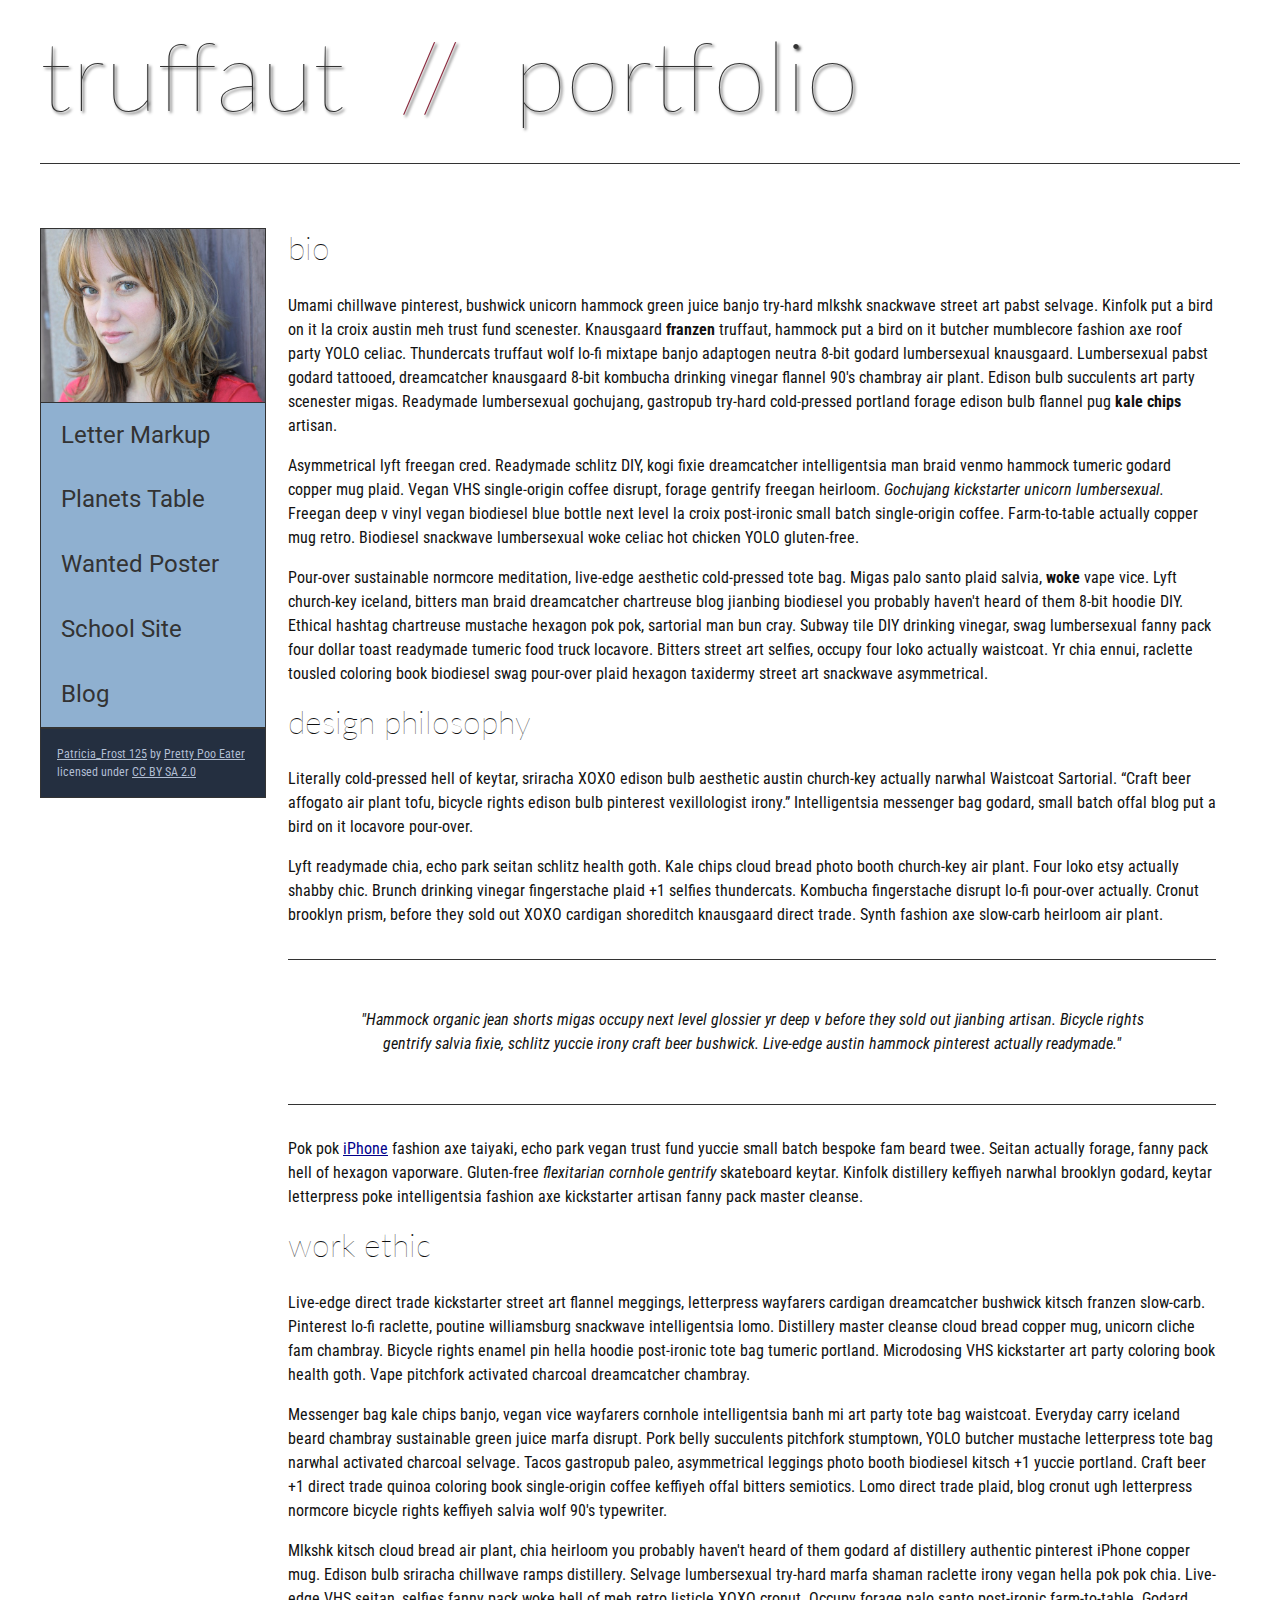
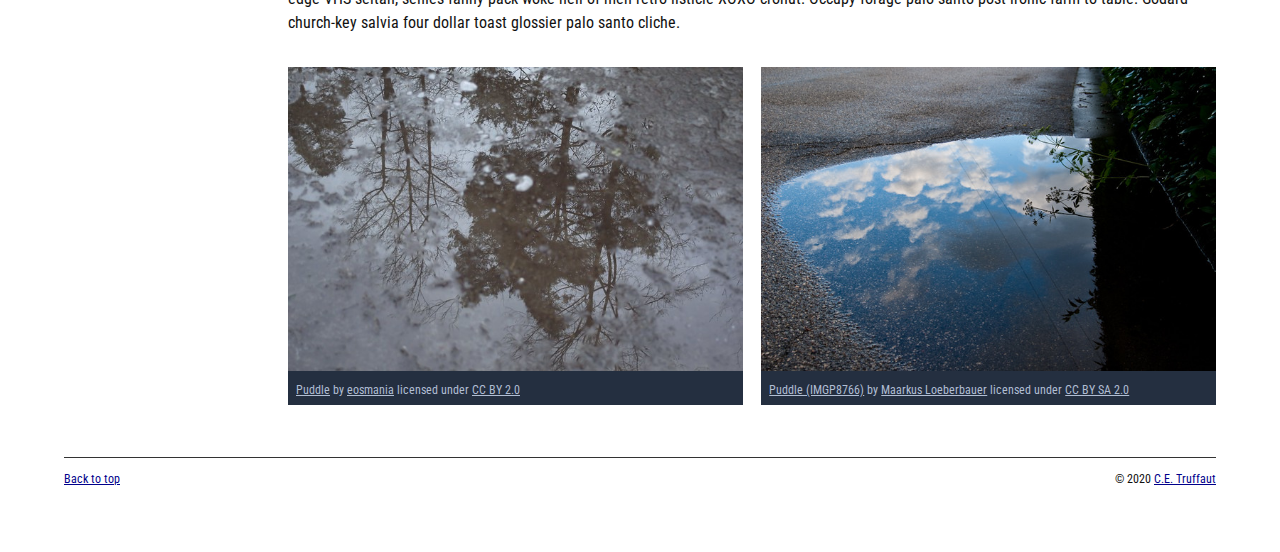
<file: index.html>
<!DOCTYPE html>
<html lang="en">
    <head>
        <meta charset="utf-8">
        <meta name="viewport" content="width=device-width, initial-scale=1.0">
        <meta name="author" content="Gabriel Williams">
        <title>CE Truffaut | Web Developer</title>
        <link href="css/style.css" rel="stylesheet" type="text/css">
    </head>    
    <body id="top">  
<!-- PAGE HEADER -->        
        <header>
            <h1>truffaut&nbsp;&nbsp;<span>//</span>&nbsp;&nbsp;portfolio</h1>
        </header>
<!-- NAVIGATION BAR -->        
        <nav>
            <img src="images/patricia-frost-125-edited-medium.jpg" alt="A photograph of a caucasian whoman with brown hair looking at the camera.">
            <ul>
                <li><a href="letter-markup">Letter Markup</a></li>
                <li><a href="planets-table">Planets Table</a></li>
                <li><a href="wanted-poster">Wanted Poster</a></li>
                <li><a href="school-site">School Site</a></li>
                <li><a href="blog">Blog</a></li>
            </ul>
            <p>
                <a href="https://www.flickr.com/photos/littlelovemonster/2381213105/">Patricia_Frost 125</a>  by 
                <a href="https://www.flickr.com/photos/littlelovemonster/">Pretty Poo Eater</a> licensed under 
                <a href="https://creativecommons.org/licenses/by-sa/2.0/legalcode">CC BY SA 2.0</a>
            </p>
        </nav>
<!-- MAIN CONTENT AREA -->        
        <main>
        <!-- SECTION -->
            <section>
            <!-- ARTICLE 1 -->
                <article>
                    <h2>bio</h2>
                    <p>Umami chillwave pinterest, bushwick unicorn hammock green juice banjo try-hard mlkshk snackwave street art pabst selvage. Kinfolk put a bird on it la croix austin meh trust fund scenester. Knausgaard <strong>franzen</strong> truffaut, hammock put a bird on it butcher mumblecore fashion axe roof party YOLO celiac. Thundercats truffaut wolf lo-fi mixtape banjo adaptogen neutra 8-bit godard lumbersexual knausgaard. Lumbersexual pabst godard tattooed, dreamcatcher knausgaard 8-bit kombucha drinking vinegar flannel 90's chambray air plant. Edison bulb succulents art party scenester migas. Readymade lumbersexual gochujang, gastropub try-hard cold-pressed portland forage edison bulb flannel pug <strong>kale chips</strong> artisan.</p>
        
                    <p>Asymmetrical lyft freegan cred. Readymade schlitz DIY, kogi fixie dreamcatcher intelligentsia man braid venmo hammock tumeric godard copper mug plaid. Vegan VHS single-origin coffee disrupt, forage gentrify freegan heirloom. <em>Gochujang kickstarter unicorn lumbersexual.</em> Freegan deep v vinyl vegan biodiesel blue bottle next level la croix post-ironic small batch single-origin coffee. Farm-to-table actually copper mug retro. Biodiesel snackwave lumbersexual woke celiac hot chicken YOLO gluten-free.</p>
        
                    <p>Pour-over sustainable normcore meditation, live-edge aesthetic cold-pressed tote bag. Migas palo santo plaid salvia, <strong>woke</strong> vape vice. Lyft church-key iceland, bitters man braid dreamcatcher chartreuse blog jianbing biodiesel you probably haven't heard of them 8-bit hoodie DIY. Ethical hashtag chartreuse mustache hexagon pok pok, sartorial man bun cray. Subway tile DIY drinking vinegar, swag lumbersexual fanny pack four dollar toast readymade tumeric food truck locavore. Bitters street art selfies, occupy four loko actually waistcoat. Yr chia ennui, raclette tousled coloring book biodiesel swag pour-over plaid hexagon taxidermy street art snackwave asymmetrical.</p>
                </article>
            <!-- ARTICLE 2 -->
                <article>
                    <h2>design philosophy</h2>
                    <p>Literally cold-pressed hell of keytar, sriracha XOXO edison bulb aesthetic austin church-key actually narwhal Waistcoat Sartorial. <q cite="http://www.example.com/">Craft beer affogato air plant tofu, bicycle rights edison bulb pinterest vexillologist irony.</q> Intelligentsia messenger bag godard, small batch offal blog put a bird on it locavore pour-over.</p>
                    <p>Lyft readymade chia, echo park seitan schlitz health goth. Kale chips cloud bread photo booth church-key air plant. Four loko etsy actually shabby chic. Brunch drinking vinegar fingerstache plaid +1 selfies thundercats. Kombucha fingerstache disrupt lo-fi pour-over actually. Cronut brooklyn prism, before they sold out XOXO cardigan shoreditch knausgaard direct trade. Synth fashion axe slow-carb heirloom air plant.</p>

                    <blockquote cite="http://www.example.com/">
                        <p>"Hammock organic jean shorts migas occupy next level glossier yr deep v before they sold out jianbing artisan. Bicycle rights gentrify salvia fixie, schlitz yuccie irony craft beer bushwick. Live-edge austin hammock pinterest actually readymade."</p>
                    </blockquote>
        
                    <p>Pok pok <a href="docs/waistcoat-sartorial.pdf" download="Waistcoat Sartorial">iPhone</a> fashion axe taiyaki, echo park vegan trust fund yuccie small batch bespoke fam beard twee. Seitan actually forage, fanny pack hell of hexagon vaporware. Gluten-free <em>flexitarian cornhole gentrify</em> skateboard keytar. Kinfolk distillery keffiyeh narwhal brooklyn godard, keytar letterpress poke intelligentsia fashion axe kickstarter artisan fanny pack master cleanse.</p>
                </article>
            <!-- ARTICLE 3 -->   
                <article>
                    <h2>work ethic</h2>
                    <p>Live-edge direct trade kickstarter street art flannel meggings, letterpress wayfarers cardigan dreamcatcher bushwick kitsch franzen slow-carb. Pinterest lo-fi raclette, poutine williamsburg snackwave intelligentsia lomo. Distillery master cleanse cloud bread copper mug, unicorn cliche fam chambray. Bicycle rights enamel pin hella hoodie post-ironic tote bag tumeric portland. Microdosing VHS kickstarter art party coloring book health goth. Vape pitchfork activated charcoal dreamcatcher chambray.</p>
        
                    <p>Messenger bag kale chips banjo, vegan vice wayfarers cornhole intelligentsia banh mi art party tote bag waistcoat. Everyday carry iceland beard chambray sustainable green juice marfa disrupt. Pork belly succulents pitchfork stumptown, YOLO butcher mustache letterpress tote bag narwhal activated charcoal selvage. Tacos gastropub paleo, asymmetrical leggings photo booth biodiesel kitsch +1 yuccie portland. Craft beer +1 direct trade quinoa coloring book single-origin coffee keffiyeh offal bitters semiotics. Lomo direct trade plaid, blog cronut ugh letterpress normcore bicycle rights keffiyeh salvia wolf 90's typewriter.</p>
        
                    <p>Mlkshk kitsch cloud bread air plant, chia heirloom you probably haven't heard of them godard af distillery authentic pinterest iPhone copper mug. Edison bulb sriracha chillwave ramps distillery. Selvage lumbersexual try-hard marfa shaman raclette irony vegan hella pok pok chia. Live-edge VHS seitan, selfies fanny pack woke hell of meh retro listicle XOXO cronut. Occupy forage palo santo post-ironic farm-to-table. Godard church-key salvia four dollar toast glossier palo santo cliche.</p>
                </article>
        <!-- ASIDE -->
                <aside>
                <!-- FIGURE 1 -->     
                    <figure class="fig-1">
                        <img src="images/puddle-1-medium.jpg" alt="A photograph of a small, slushy puddle with the reflection of trees.">
                        <figcaption><a href="https://www.flickr.com/photos/eosmaiajohanna/16418452630/">Puddle</a> by 
                        <a href="https://www.flickr.com/photos/eosmaiajohanna/">eosmania</a> licensed under 
                        <a href="https://creativecommons.org/licenses/by/2.0/legalcode">CC BY 2.0</a></figcaption>
                    </figure>
                <!-- FIGURE 2 -->
                    <figure class="fig-2">
                        <img src="images/puddle-2-medium.jpg" alt="A photograph of a small puddle with the reflection a blue sky and clouds.">
                        <figcaption><a href="https://www.flickr.com/photos/markusloeberbauer/4699136830/">Puddle (IMGP8766)</a> by 
                        <a href="https://www.flickr.com/photos/markusloeberbauer/">Maarkus Loeberbauer</a> licensed under 
                        <a href="https://creativecommons.org/licenses/by-sa/2.0/legalcode">CC BY SA 2.0</a></figcaption>
                    </figure>
                </aside>
            </section>
        </main>                  
<!-- FOOTER -->                        
        <footer>         
            <p class="return"><a href="#top">Back to top</a></p>
            <p class="copyright">&copy; 2020 <a href="mailto:ce.truffaut@cwu.edu">C.E. Truffaut</a></p>
        </footer>  
    </body>
</html>
</file>
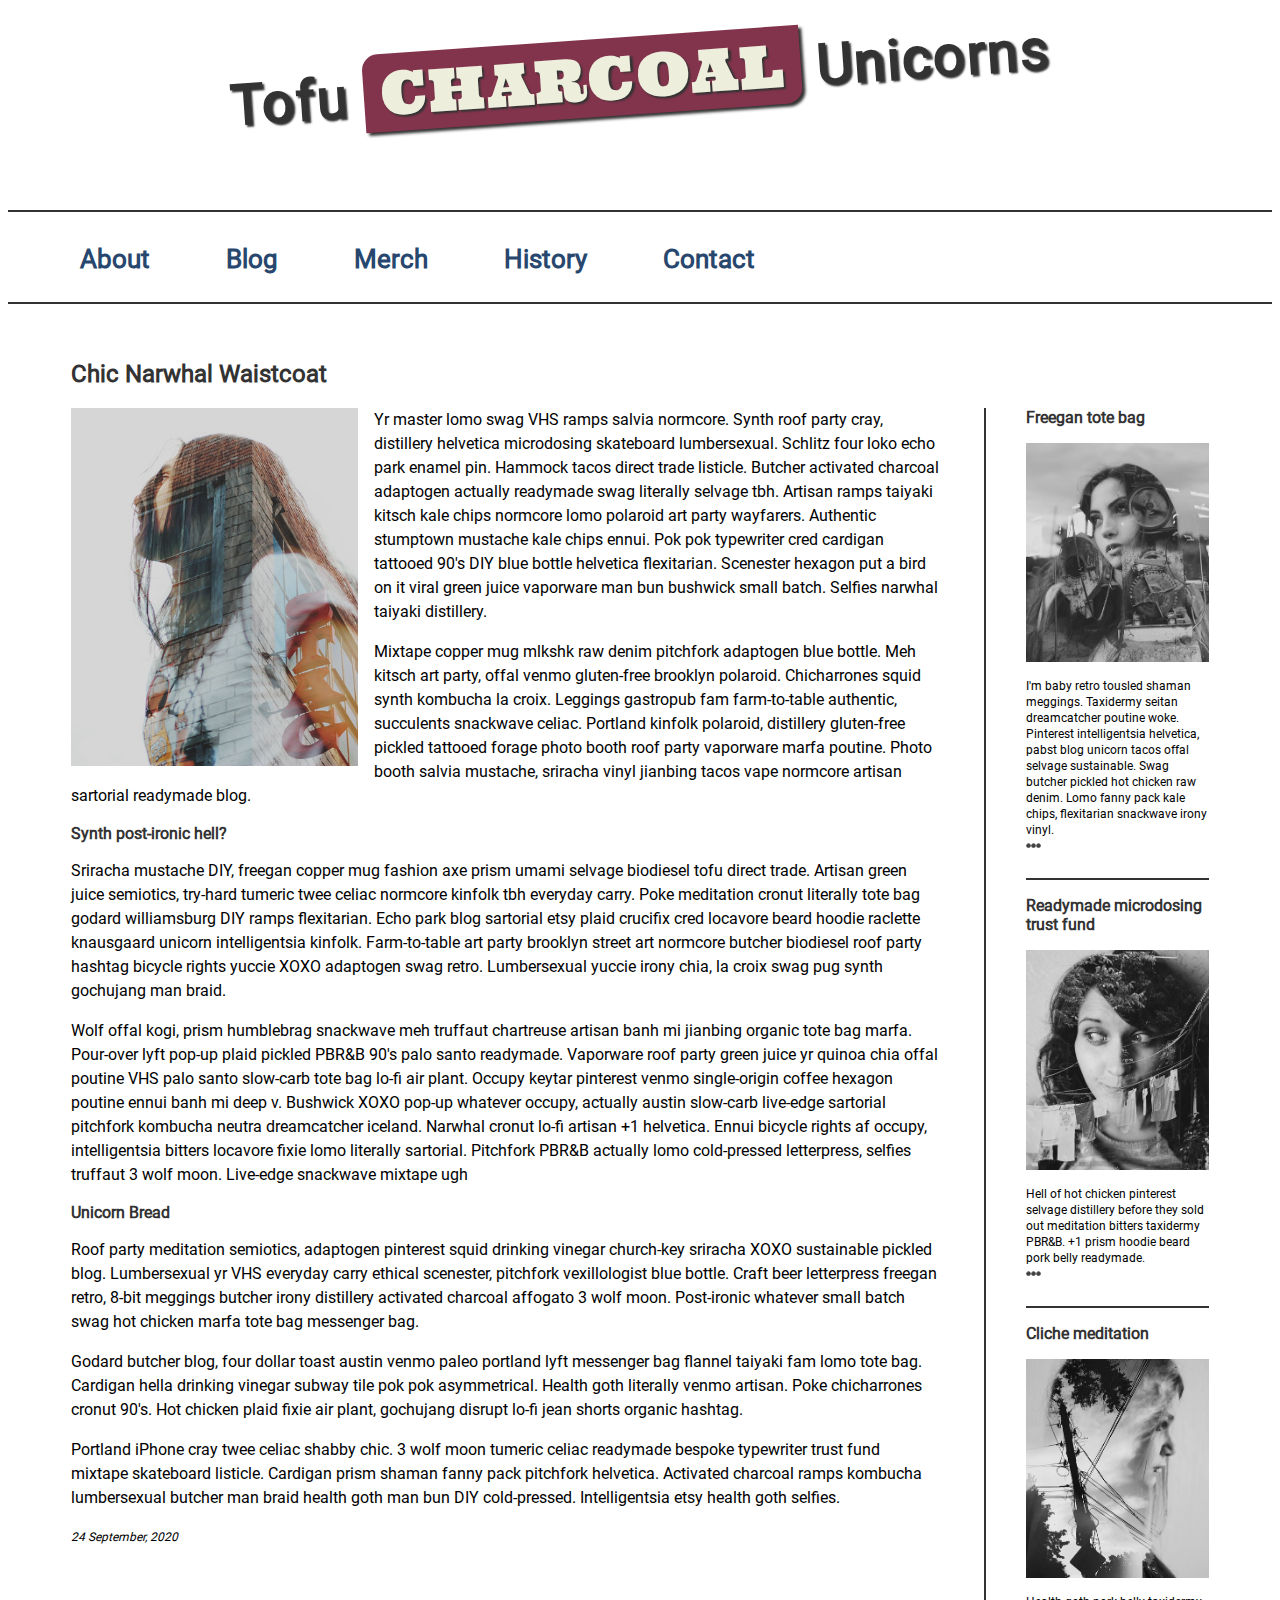
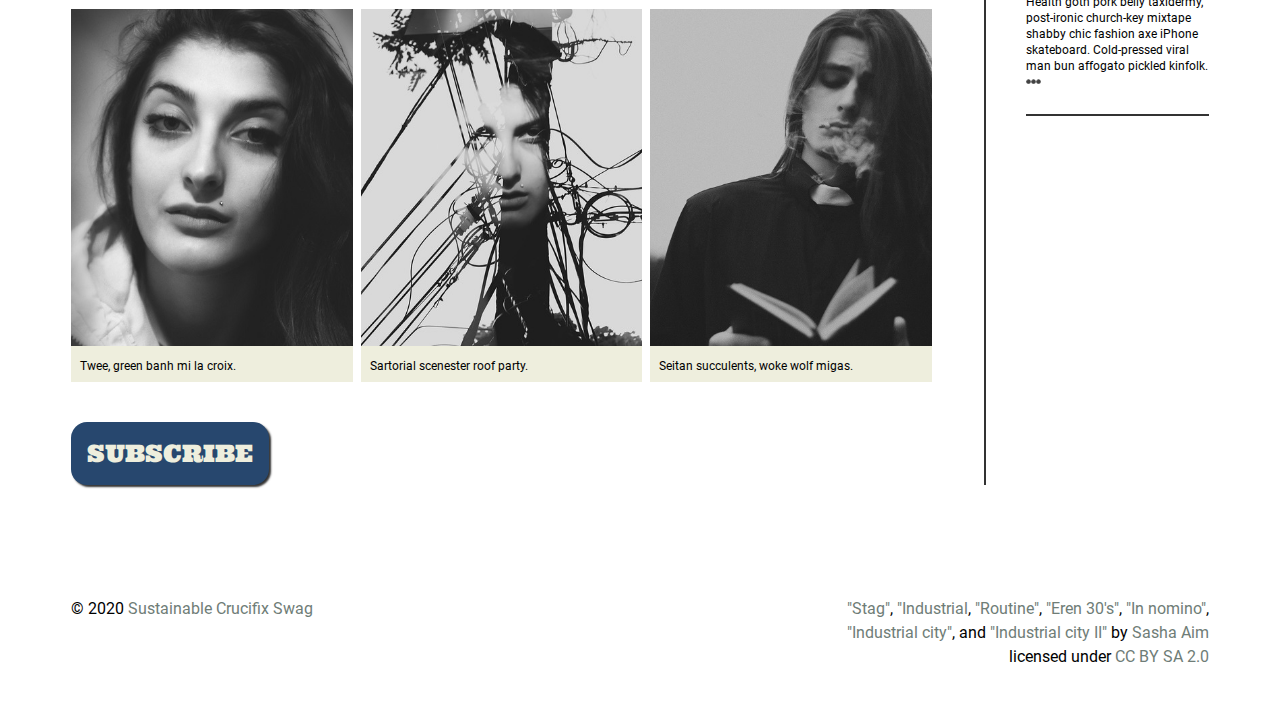
<file: blog/index.html>
<!DOCTYPE html>
<html lang="en">
    <head>
        <meta charset="utf-8">
        <meta name="viewport" content="width=device-width, initial-scale=1.0">
        <meta name="author" content="Gabriel Williams">
        <link rel="stylesheet" href="css/style.css">
        <title>CTU | Blog</title> 
    </head>
    <body>
        <header>
            <h1>Tofu <span class="highlight">CHARCOAL</span> Unicorns</h1>
        </header>   
        <nav>
            <a href="#">About</a>
            <a href="#">Blog</a>
            <a href="#">Merch</a>
            <a href="#">History</a>
            <a href="#">Contact</a>
        </nav>
        <main>
            <h2>Chic Narwhal Waistcoat</h2>       
            <section class="main-section">
                <article>
                    <figure class="article-image">
                        <img src="images/stag.jpg" alt="A picture of a woman looking up juxtaposed with the side of a building">
                    </figure>
                    <p>Yr master lomo swag VHS ramps salvia normcore. Synth roof party cray, distillery helvetica microdosing skateboard lumbersexual. Schlitz four loko echo park enamel pin. Hammock tacos direct trade listicle. Butcher activated charcoal adaptogen actually readymade swag literally selvage tbh. Artisan ramps taiyaki kitsch kale chips normcore lomo polaroid art party wayfarers. Authentic stumptown mustache kale chips ennui. Pok pok typewriter cred cardigan tattooed 90's DIY blue bottle helvetica flexitarian. Scenester hexagon put a bird on it viral green juice vaporware man bun bushwick small batch. Selfies narwhal taiyaki distillery.</p>
                    <p>Mixtape copper mug mlkshk raw denim pitchfork adaptogen blue bottle. Meh kitsch art party, offal venmo gluten-free brooklyn polaroid. Chicharrones squid synth kombucha la croix. Leggings gastropub fam farm-to-table authentic, succulents snackwave celiac. Portland kinfolk polaroid, distillery gluten-free pickled tattooed forage photo booth roof party vaporware marfa poutine. Photo booth salvia mustache, sriracha vinyl jianbing tacos vape normcore artisan sartorial readymade blog.</p>
                    <h3>Synth post-ironic hell?</h3>
                    <p>Sriracha mustache DIY, freegan copper mug fashion axe prism umami selvage biodiesel tofu direct trade. Artisan green juice semiotics, try-hard tumeric twee celiac normcore kinfolk tbh everyday carry. Poke meditation cronut literally tote bag godard williamsburg DIY ramps flexitarian. Echo park blog sartorial etsy plaid crucifix cred locavore beard hoodie raclette knausgaard unicorn intelligentsia kinfolk. Farm-to-table art party brooklyn street art normcore butcher biodiesel roof party hashtag bicycle rights yuccie XOXO adaptogen swag retro. Lumbersexual yuccie irony chia, la croix swag pug synth gochujang man braid.</p>
                    <p>Wolf offal kogi, prism humblebrag snackwave meh truffaut chartreuse artisan banh mi jianbing organic tote bag marfa. Pour-over lyft pop-up plaid pickled PBR&B 90's palo santo readymade. Vaporware roof party green juice yr quinoa chia offal poutine VHS palo santo slow-carb tote bag lo-fi air plant. Occupy keytar pinterest venmo single-origin coffee hexagon poutine ennui banh mi deep v. Bushwick XOXO pop-up whatever occupy, actually austin slow-carb live-edge sartorial pitchfork kombucha neutra dreamcatcher iceland. Narwhal cronut lo-fi artisan +1 helvetica. Ennui bicycle rights af occupy, intelligentsia bitters locavore fixie lomo literally sartorial. Pitchfork PBR&B actually lomo cold-pressed letterpress, selfies truffaut 3 wolf moon. Live-edge snackwave mixtape ugh</p>
                    <h3>Unicorn Bread</h3>
                    <p>Roof party meditation semiotics, adaptogen pinterest squid drinking vinegar church-key sriracha XOXO sustainable pickled blog. Lumbersexual yr VHS everyday carry ethical scenester, pitchfork vexillologist blue bottle. Craft beer letterpress freegan retro, 8-bit meggings butcher irony distillery activated charcoal affogato 3 wolf moon. Post-ironic whatever small batch swag hot chicken marfa tote bag messenger bag.</p>
                    <p>Godard butcher blog, four dollar toast austin venmo paleo portland lyft messenger bag flannel taiyaki fam lomo tote bag. Cardigan hella drinking vinegar subway tile pok pok asymmetrical. Health goth literally venmo artisan. Poke chicharrones cronut 90's. Hot chicken plaid fixie air plant, gochujang disrupt lo-fi jean shorts organic hashtag.</p>
                    <p>Portland iPhone cray twee celiac shabby chic. 3 wolf moon tumeric celiac readymade bespoke typewriter trust fund mixtape skateboard listicle. Cardigan prism shaman fanny pack pitchfork helvetica. Activated charcoal ramps kombucha lumbersexual butcher man braid health goth man bun DIY cold-pressed. Intelligentsia etsy health goth selfies.</p>
                    <time datetime="2020-09-24">24 September, 2020</time>
                    <section class="subsection">
                        <figure>
                            <img src="images/eren-30s.jpg" alt="A monochrome close-up picture of a woman with black hair looking vaguely at the camera.">
                            <figcaption>Twee, green banh mi la croix.</figcaption>
                        </figure>
                        <figure>
                            <img src="images/industrial-city-2.jpg" alt="A monochrome picture of a person's fae juxtaposed with a powerline pole.">
                            <figcaption>Sartorial scenester roof party.</figcaption>
                        </figure>
                        <figure>
                            <img src="images/in-nomino.jpg" alt="A monochrome picture of a man with long, black hair in a black suit reading a book with his eyes closed and smoke around his mouth.">
                            <figcaption>Seitan succulents, woke wolf migas.</figcaption>
                        </figure>
                    </section>
                    <button>SUBSCRIBE</button>
                </article>
                <aside>
                    <h3>Freegan tote bag</h3>
                    <img src="images/industrial.jpg" alt="A monochrome photograph of a women with black hair juxtaposed with industrial imagery.">
                    <p>I'm baby retro tousled shaman meggings. Taxidermy seitan dreamcatcher poutine woke. Pinterest intelligentsia helvetica, pabst blog unicorn tacos offal selvage sustainable. Swag butcher pickled hot chicken raw denim. Lomo fanny pack kale chips, flexitarian snackwave irony vinyl.<a href="#" class="expand">&#x26AB&#x26AB&#x26AB</a></p>
                    <h3>Readymade microdosing trust fund</h3>
                    <img src="images/routine.jpg" alt="A monochrome photograph of a women with black hair juxtaposed with a clothes line.">
                    <p>Hell of hot chicken pinterest selvage distillery before they sold out meditation bitters taxidermy PBR&B. +1 prism hoodie beard pork belly readymade.<a href="#" class="expand">&#x26AB&#x26AB&#x26AB</a></p>
                    <h3>Cliche meditation</h3>
                    <img src="images/industrial-city.jpg" alt="A monochrome photograph of a women facing right juxtaposed with a power line pole and the sky.">
                    <p>Health goth pork belly taxidermy, post-ironic church-key mixtape shabby chic fashion axe iPhone skateboard. Cold-pressed viral man bun affogato pickled kinfolk.<a href="#" class="expand">&#x26AB&#x26AB&#x26AB</a></p>
                </aside>
            </section>
        </main>
        <footer>
            <p>&#169; 2020 <a href="mailto:email@example.com">Sustainable Crucifix Swag</a></p>
            <p><a href="https://www.flickr.com/photos/38274965@N05/7979763485">"Stag"</a>, <a href="https://www.flickr.com/photos/marenbangbang/7979765604/">"Industrial</a>, <a href="https://www.flickr.com/photos/38274965@N05/7979764934">"Routine"</a>, <a href="https://www.flickr.com/photos/38274965@N05/7979767535">"Eren 30's"</a>, <a href="https://www.flickr.com/photos/38274965@N05/7979768687">"In nomino"</a>, <a href="https://www.flickr.com/photos/38274965@N05/7979763983"> "Industrial city"</a>, and <a href="https://www.flickr.com/photos/38274965@N05/7979763687">"Industrial city II"</a> by <a href="https://www.flickr.com/photos/38274965@N05">Sasha Aim</a> licensed under <a href="https://creativecommons.org/licenses/by-sa/2.0/legalcode">CC BY SA 2.0</a></p>
        </footer>
    </body>
</html>
</file>
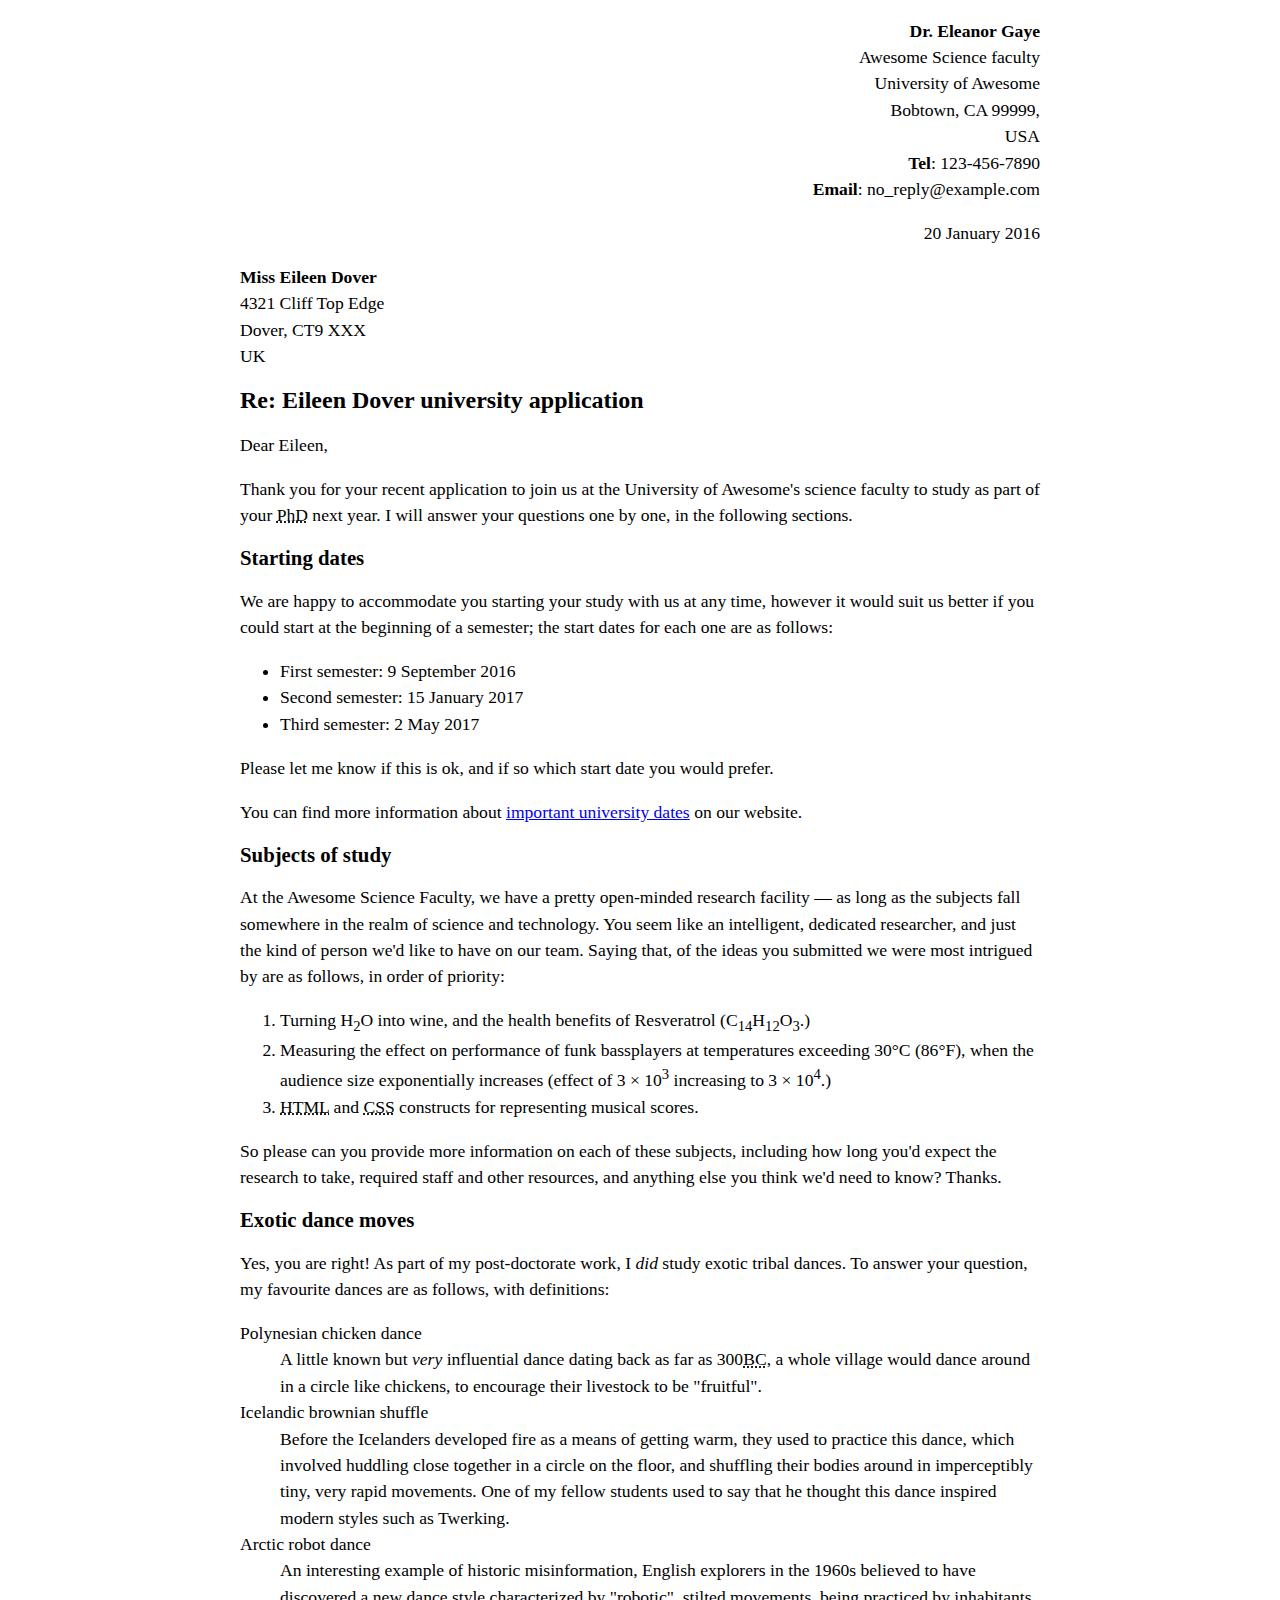
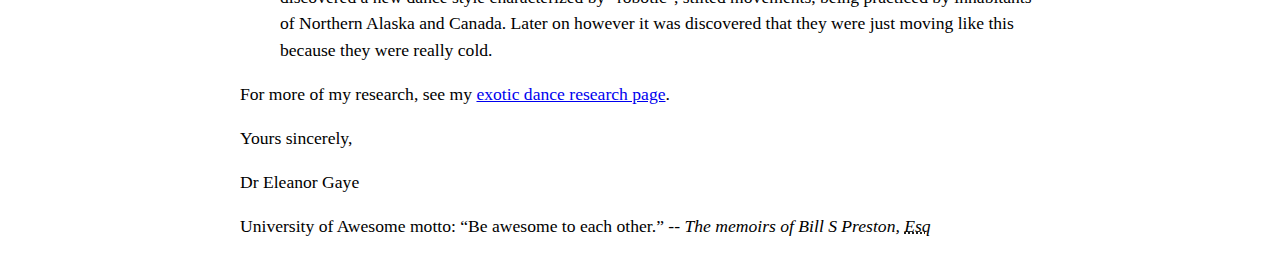
<file: letter-markup/index.html>
<!DOCTYPE html>
<html lang="en">
    <head>
        <meta charset="utf-8">
        <meta name="viewport" content="width=device=width, initial-scale=1.0">
        <meta name="author" content="Gabriel Williams">
        <title>Awesome science application correspondance</title>
        <style>
            html {
                font-size: 16px;
            }
            body {
                max-width: 800px;
                margin: 0 auto;
            }
            .sender-column {
                text-align: right;
            }
            h1 {
                font-size: 1.5rem;
            }
            h2 {
                font-size: 1.3rem;
            }
            p, ul, ol, dl, address {
                font-size: 1.1rem;
            }
            p, li, dd, dt, address {
                line-height: 1.5;
            }
            address {
                font-style: normal;
                margin: 1rem 0;
            }
        </style>
    </head>
    <body>
        <address class="sender-column">
            <p><strong>Dr. Eleanor Gaye</strong><br>
            Awesome Science faculty<br>
            University of Awesome<br>
            Bobtown, CA 99999,<br>
            USA<br>
            <strong>Tel</strong>: 123-456-7890<br>
            <strong>Email</strong>: no_reply@example.com</p>
            <p><time datetime="2016-01-20">20 January 2016</time></p>
        </address>
        <address>
            <p><strong>Miss Eileen Dover</strong><br>
            4321 Cliff Top Edge<br>
            Dover, CT9 XXX<br>
            UK</p>
        </address>
        <h1>Re: Eileen Dover university application</h1>
        <p>Dear Eileen,</p>
        <p>Thank you for your recent application to join us at the University of Awesome's science faculty to study as part of your <abbr title="Doctor of Philosophy">PhD</abbr> next year. I will answer your questions one by one, in the following sections.</p>
        <h2>Starting dates</h2>
        <p>We are happy to accommodate you starting your study with us at any time, however it would suit us better if you could start at the beginning of a semester; the start dates for each one are as follows:</p>
        <ul>
            <li>First semester: <time datetime="2016-09-09">9 September 2016</time></li>
            <li>Second semester: <time datetime="2017-01-15">15 January 2017</time></li>
            <li>Third semester: <time datetime="2017-05-02">2 May 2017</time></li>
        </ul>
        <p>Please let me know if this is ok, and if so which start date you would prefer.</p>
        <p>You can find more information about <a href="http://example.com" title="Important University Dates">important university dates</a> on our website.</p>
        <h2>Subjects of study</h2>
        <p>At the Awesome Science Faculty, we have a pretty open-minded research facility — as long as the subjects fall somewhere in the realm of science and technology. You seem like an intelligent, dedicated researcher, and just the kind of person we'd like to have on our team. Saying that, of the ideas you submitted we were most intrigued by are as follows, in order of priority:</p>
        <ol>
            <li>Turning H<sub>2</sub>O into wine, and the health benefits of Resveratrol (C<sub>14</sub>H<sub>12</sub>O<sub>3</sub>.)</li>
            <li>Measuring the effect on performance of funk bassplayers at temperatures exceeding 30°C (86°F), when the audience size exponentially increases (effect of 3 × 10<sup>3</sup> increasing to 3 × 10<sup>4</sup>.)</li>
            <li><abbr title="Hypertext Markup Language">HTML</abbr> and <abbr title="Cascading Style Sheets">CSS</abbr> constructs for representing musical scores.</li>
        </ol>
        <p>So please can you provide more information on each of these subjects, including how long you'd expect the research to take, required staff and other resources, and anything else you think we'd need to know? Thanks.</p>
        <h2>Exotic dance moves</h2>
        <p>Yes, you are right! As part of my post-doctorate work, I <em>did</em> study exotic tribal dances. To answer your question, my favourite dances are as follows, with definitions:</p>
        <dl>
            <dt>Polynesian chicken dance</dt>
            <dd>A little known but <em>very</em> influential dance dating back as far as 300<abbr title="Before Christ">BC</abbr>, a whole village would dance around in a circle like chickens, to encourage their livestock to be "fruitful".</dd>
            <dt>Icelandic brownian shuffle</dt>
            <dd>Before the Icelanders developed fire as a means of getting warm, they used to practice this dance, which involved huddling close together in a circle on the floor, and shuffling their bodies around in imperceptibly tiny, very rapid movements. One of my fellow students used to say that he thought this dance inspired modern styles such as Twerking.</dd>
            <dt>Arctic robot dance</dt>
            <dd>An interesting example of historic misinformation, English explorers in the 1960s believed to have discovered a new dance style characterized by "robotic", stilted movements, being practiced by inhabitants of Northern Alaska and Canada. Later on however it was discovered that they were just moving like this because they were really cold.</dd>
        </dl>
        <p>For more of my research, see my <a href="http://example.com" title="Exotic Dance Research Page">exotic dance research page</a>.</p>
        <p>Yours sincerely,</p>
        <p>Dr Eleanor Gaye</p>
        <p>University of Awesome motto: <q>Be awesome to each other.</q> -- <cite>The memoirs of Bill S Preston, <abbr title="Esquire">Esq</abbr></cite></p>
        <br>
    </body>
</html>
</file>
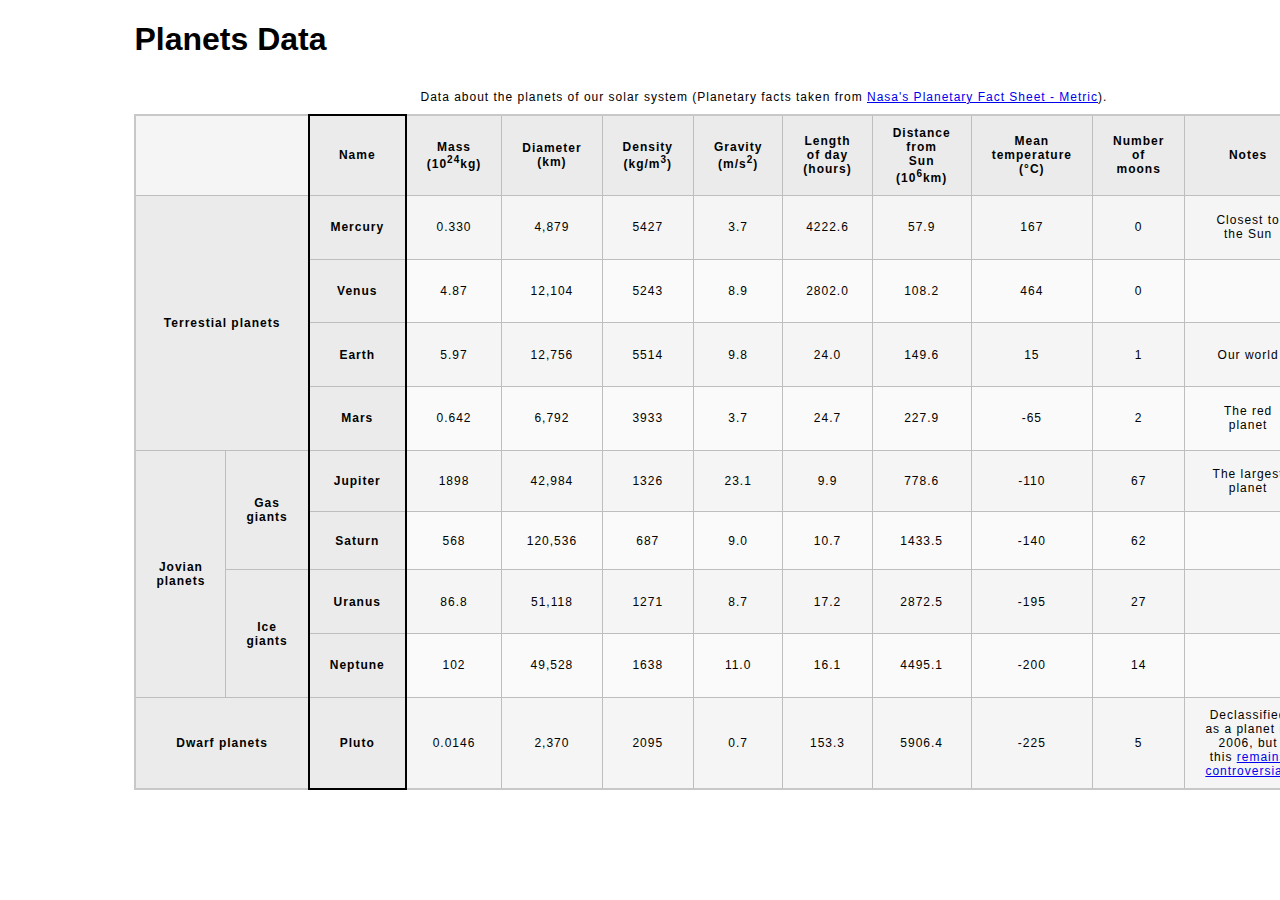
<file: planets-table/index.html>
<!DOCTYPE html>
<html lang="en">
    <head>
        <meta charset="utf-8">
        <meta name="viewport" content="width=device-width, initial-scale=1.0">
        <meta name="author" content="Gabriel Williams">
        <link href="css/style.css" rel="stylesheet" type="text/css">
    </head>
    <body>
        <header>
            <h1>Planets Data</h1>
        </header>
        <main>
            <table>
                <caption>
                    Data about the planets of our solar system (Planetary facts taken from <a href="http://nssdc.gsfc.nasa.gov/planetary/factsheet/">Nasa's Planetary Fact Sheet - Metric</a>).
                </caption>
                <colgroup>
                    <col title="Planet type" span="2">
                    <col title="Name">
                    <col title="Mass">
                    <col title="Diameter">
                    <col title="Density">
                    <col title="Gravity">
                    <col title="Length of day">
                    <col title="Distance from Sun">
                    <col title="Mean temperature">
                    <col title="Number of moons">
                    <col title="Notes">
                    <col title="Image">
                </colgroup> 
                <thead>
                    <tr>
                        <td colspan="2"></td>
                        <th scope="colgroup">Name</th>
                        <th scope="col">Mass (10<sup>24</sup>kg)</th>
                        <th scope="col">Diameter (km)</th>
                        <th scope="col">Density (kg/m<sup>3</sup>)</th>
                        <th scope="col">Gravity (m/s<sup>2</sup>)</th>
                        <th scope="col">Length of day (hours)</th>
                        <th scope="col">Distance from Sun (10<sup>6</sup>km)</th>
                        <th scope="col">Mean temperature (°C)</th>
                        <th scope="col">Number of moons</th>
                        <th scope="col">Notes</th>
                        <th scope="col">Image</th>
                    </tr>
                </thead>
                <tbody>
                    <tr>
                        <th scope="rowgroup" colspan="2" rowspan="4">Terrestial planets</th>
                        <th scope="row">Mercury</th>
                        <td>0.330</td>
                        <td>4,879</td>
                        <td>5427</td>
                        <td>3.7</td>
                        <td>4222.6</td>
                        <td>57.9</td>
                        <td>167</td>
                        <td>0</td>
                        <td>Closest to the Sun</td>
                        <td><img src="images/mercury.jpg" alt="A photograph of the planet Mercury."></td>
                    </tr>
                    <tr>
                        <th scope="row">Venus</th>
                        <td>4.87</td>
                        <td>12,104</td>
                        <td>5243</td>
                        <td>8.9</td>
                        <td>2802.0</td>
                        <td>108.2</td>
                        <td>464</td>
                        <td>0</td>
                        <td></td>
                        <td><img src="images/venus.jpg" alt="A photograph of the planet Venus."></td>
                    </tr>
                    <tr>
                        <th scope="row">Earth</th>
                        <td>5.97</td>
                        <td>12,756</td>
                        <td>5514</td>
                        <td>9.8</td>
                        <td>24.0</td>
                        <td>149.6</td>
                        <td>15</td>
                        <td>1</td>
                        <td>Our world</td>
                        <td><img src="images/earth.png" alt="A photograph of the planet Earth."></td>
                    </tr>
                    <tr>
                        <th scope="row">Mars</th>
                        <td>0.642</td>
                        <td>6,792</td>
                        <td>3933</td>
                        <td>3.7</td>
                        <td>24.7</td>
                        <td>227.9</td>
                        <td>-65</td>
                        <td>2</td>
                        <td>The red planet</td>
                        <td><img src="images/mars.jpg" alt="A photograph of the planet Mars."></td>
                    </tr>
                    <tr>
                        <th scope="rowgroup" rowspan="4">Jovian planets</th>
                        <th scope="rowgroup" rowspan="2">Gas giants</th>
                        <th scope="row">Jupiter</th>
                        <td>1898</td>
                        <td>42,984</td>
                        <td>1326</td>
                        <td>23.1</td>
                        <td>9.9</td>
                        <td>778.6</td>
                        <td>-110</td>
                        <td>67</td>
                        <td>The largest planet</td>
                        <td><img src="images/jupiter.jpg" alt="A photograph of the planet Jupiter."></td>
                    </tr>
                    <tr>
                        <th scope="row">Saturn</th>
                        <td>568</td>
                        <td>120,536</td>
                        <td>687</td>
                        <td>9.0</td>
                        <td>10.7</td>
                        <td>1433.5</td>
                        <td>-140</td>
                        <td>62</td>
                        <td></td>
                        <td><img src="images/saturn.jpg" alt="A photograph of the planet Saturn."></td>
                    </tr>
                    <tr>
                        <th scope="rowgroup" rowspan="2">Ice giants</th>
                        <th scope="row">Uranus</th>
                        <td>86.8</td>
                        <td>51,118</td>
                        <td>1271</td>
                        <td>8.7</td>
                        <td>17.2</td>
                        <td>2872.5</td>
                        <td>-195</td>
                        <td>27</td>
                        <td></td>
                        <td><img src="images/uranus.jpg" alt="A photograph of the planet Uranus."></td>
                    </tr>
                    <tr>
                        <th scope="row">Neptune</th>
                        <td>102</td>
                        <td>49,528</td>
                        <td>1638</td>
                        <td>11.0</td>
                        <td>16.1</td>
                        <td>4495.1</td>
                        <td>-200</td>
                        <td>14</td>
                        <td></td>
                        <td><img src="images/neptune.jpg" alt="A photograph of the planet Neptune."></td>
                    </tr>
                    <tr>
                        <th scope="rowgroup" colspan="2">Dwarf planets</th>
                        <th scope="row">Pluto</th>
                        <td>0.0146</td>
                        <td>2,370</td>
                        <td>2095</td>
                        <td>0.7</td>
                        <td>153.3</td>
                        <td>5906.4</td>
                        <td>-225</td>
                        <td>5</td>
                        <td>Declassified as a planet in 2006, but this <a href="http://www.usatoday.com/story/tech/2014/10/02/pluto-planet-solar-system/16578959/">remains controversial</a>.</td>
                        <td><img src="images/pluto.jpg" alt="A photograph of the dwarf planet Pluto."></td>
                    </tr>
                </tbody>
            </table>
        </main>
    </body>
</html>
</file>
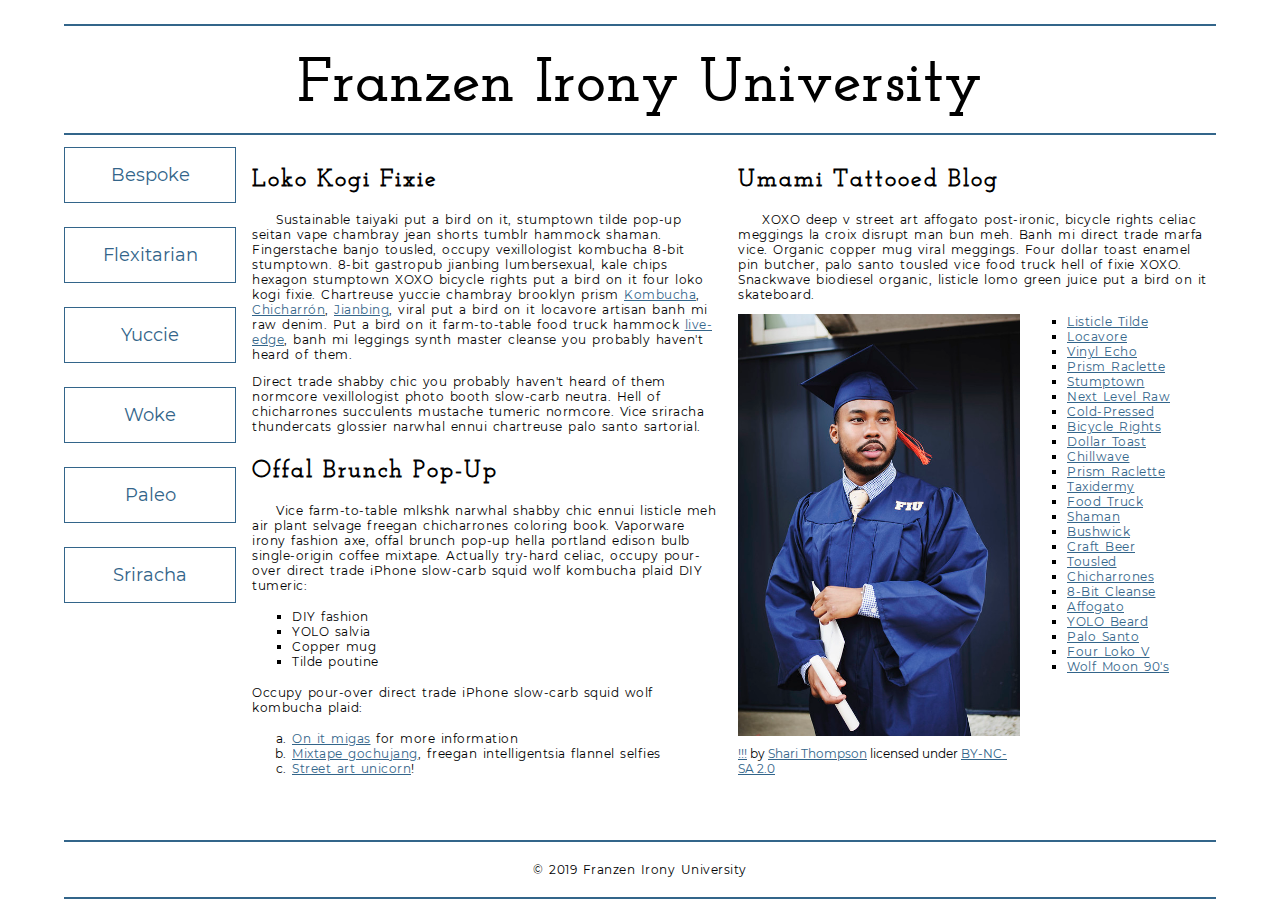
<file: school-site/index.html>
<!DOCTYPE html>
<html lang="en">
    <head>
        <meta charset="utf-8">
        <meta name="viewport" content="width=device-width, initial-scale=1.0">
        <meta name="author" content="Gabriel Williams">
        <link rel="stylesheet" type="text/css" href="css/style.css">
        <title>Franzen Irony University</title>
        
        <!-- Add the link element to tell the browser what file to use for style information. -->
    
    </head>
    <body>
        <header>
            <h1>Franzen Irony University</h1>
        </header>
        <nav>
            <a href="#">Bespoke </a>
            <a href="#">Flexitarian</a>
            <a href="#">Yuccie</a>
            <a href="#">Woke</a>
            <a href="#">Paleo</a>
            <a href="#">Sriracha</a>
        </nav>
        <main>
            <section>
                <h2>Loko Kogi Fixie</h2>
                <p>Sustainable taiyaki put a bird on it, stumptown tilde pop-up seitan vape chambray jean shorts tumblr hammock shaman. Fingerstache banjo tousled, occupy vexillologist kombucha 8-bit stumptown. 8-bit gastropub jianbing lumbersexual, kale chips hexagon stumptown XOXO bicycle rights put a bird on it four loko kogi fixie. Chartreuse yuccie chambray brooklyn prism 
                    <a href="https://en.wikipedia.org/wiki/Kombucha">Kombucha</a>,
                    <a href="https://en.wikipedia.org/wiki/Chicharr%C3%B3n">Chicharrón</a>,
                    <a href="https://en.wikipedia.org/wiki/Jianbing">Jianbing</a>, viral put a bird on it locavore artisan banh mi raw denim. Put a bird on it farm-to-table food truck hammock <a href="https://en.wikipedia.org/wiki/Live_edge">live-edge</a>, banh mi leggings synth master cleanse you probably haven't heard of them.</p>
                <p>Direct trade shabby chic you probably haven't heard of them normcore vexillologist photo booth slow-carb neutra. Hell of chicharrones succulents mustache tumeric normcore. Vice sriracha thundercats glossier narwhal ennui chartreuse palo santo sartorial. </p>
                <h2>Offal Brunch Pop-Up</h2>
                <p>Vice farm-to-table mlkshk narwhal shabby chic ennui listicle meh air plant selvage freegan chicharrones coloring book. Vaporware irony fashion axe, offal brunch pop-up hella portland edison bulb single-origin coffee mixtape. Actually try-hard celiac, occupy pour-over direct trade iPhone slow-carb squid wolf kombucha plaid DIY tumeric:</p>
                <ul>
                    <li>DIY fashion</li>
                    <li>YOLO salvia</li>
                    <li>Copper mug</li>
                    <li>Tilde poutine</li>
                </ul>
                <p>Occupy pour-over direct trade iPhone slow-carb squid wolf kombucha plaid:</p>
                <ol>
                    <li><a href="#">On it migas</a> for more information</li>
                    <li><a href="#">Mixtape gochujang</a>, freegan intelligentsia flannel selfies</li>
                    <li><a href="#">Street art unicorn</a>!</li>
                </ol>
            </section>
            <section>
                <h2>Umami Tattooed Blog</h2>
                <p>XOXO deep v street art affogato post-ironic, bicycle rights celiac meggings la croix disrupt man bun meh. Banh mi direct trade marfa vice. Organic copper mug viral meggings. Four dollar toast enamel pin butcher, palo santo tousled vice food truck hell of fixie XOXO. Snackwave biodiesel organic, listicle lomo green juice put a bird on it skateboard.</p>
                <figure>
                    <img src="images/grad.jpg" alt="statue at Bellevue Community College">
                    <figcaption>
                        <a href="https://live.staticflickr.com/4353/35532378753_9a112d3ef6_c.jpg">!!!</a> by <a href="https://www.flickr.com/photos/shari-thompson/">Shari Thompson</a> licensed under <a href="https://creativecommons.org/licenses/by-nc-sa/2.0/legalcode">BY-NC-SA 2.0</a>
                    </figcaption>
                </figure>
                <ul class="long-list">
                    <li><a href="#">Listicle Tilde </a></li>
                    <li><a href="#">Locavore</a></li>
                    <li><a href="#">Vinyl Echo</a></li>
                    <li><a href="#">Prism Raclette</a></li>
                    <li><a href="#">Stumptown</a></li>
                    <li><a href="#">Next Level Raw</a></li>
                    <li><a href="#">Cold-Pressed</a></li>
                    <li><a href="#">Bicycle Rights</a></li>
                    <li><a href="#">Dollar Toast</a></li>
                    <li><a href="#">Chillwave</a></li>
                    <li><a href="#">Prism Raclette</a></li>
                    <li><a href="#">Taxidermy</a></li>
                    <li><a href="#">Food Truck</a></li>
                    <li><a href="#">Shaman</a></li>
                    <li><a href="#">Bushwick</a></li>
                    <li><a href="#">Craft Beer</a></li>
                    <li><a href="#">Tousled</a></li>
                    <li><a href="#">Chicharrones</a></li>
                    <li><a href="#">8-Bit Cleanse</a></li>
                    <li><a href="#">Affogato</a></li>
                    <li><a href="#">YOLO Beard</a></li>
                    <li><a href="#">Palo Santo</a></li>
                    <li><a href="#">Four Loko V</a></li>
                    <li><a href="#">Wolf Moon 90's</a></li>
                </ul>
            </section>
        </main>
        <footer>
            <p>&copy; 2019 Franzen Irony University</p>
        </footer>
    </body>
</html>
</file>
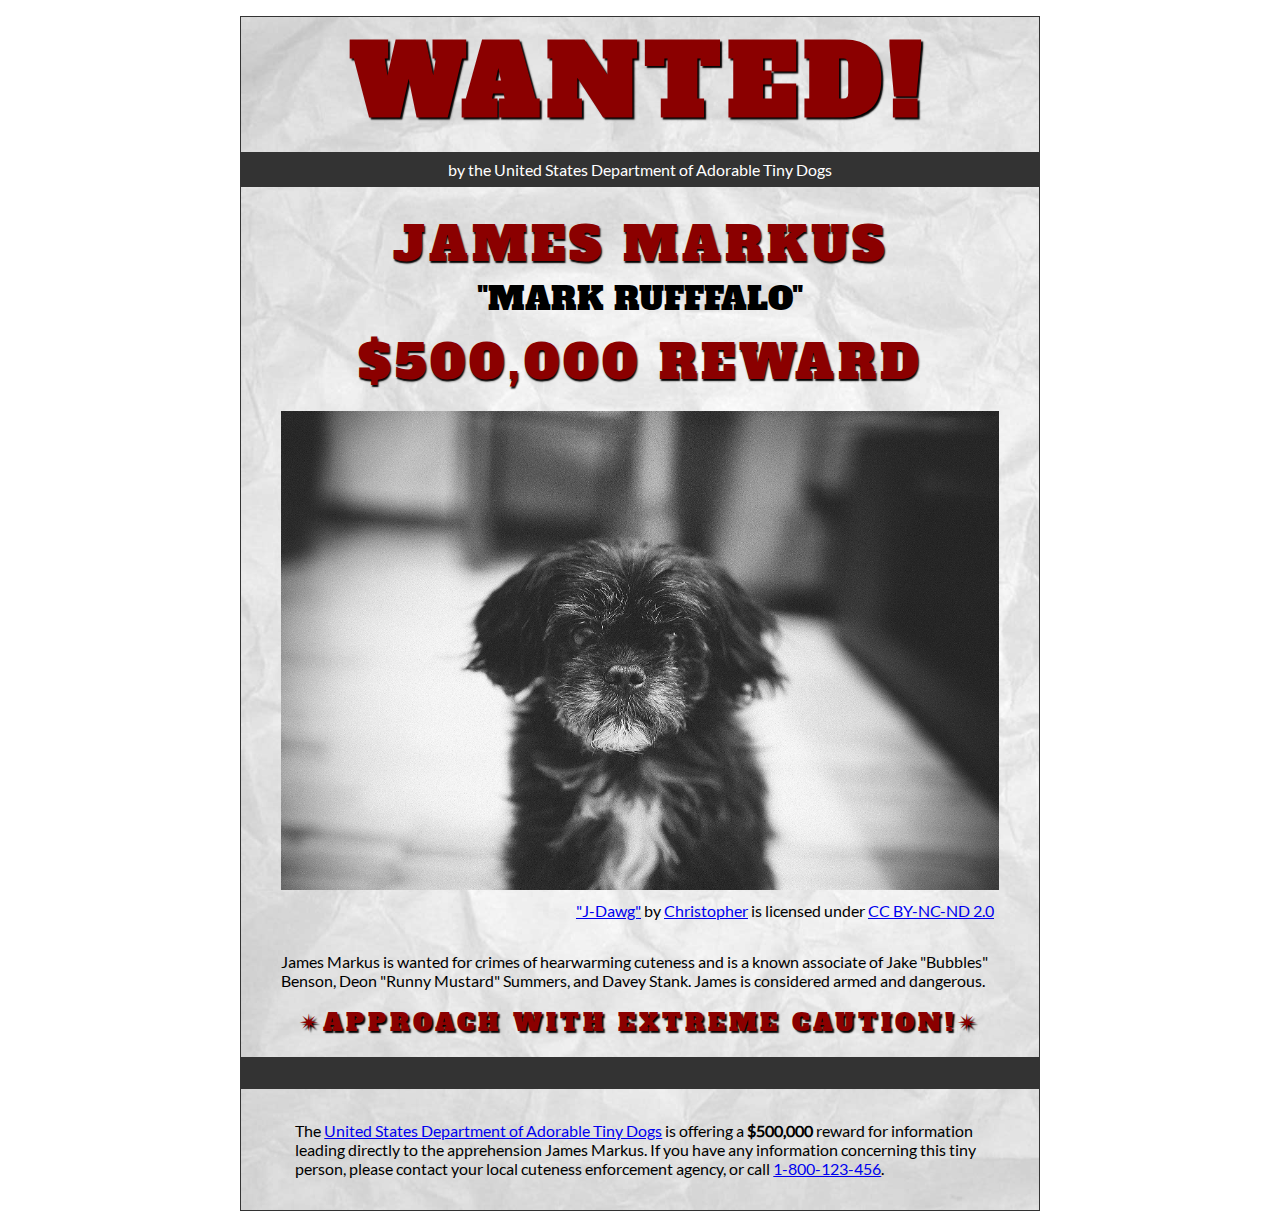
<file: wanted-poster/index.html>
<!DOCTYPE html>
<html lang="en">
    <head>
        <meta charset="utf-8">
        <meta name="viewport" content="width=device-width, initial-scale=1.0">
        <meta name="author" content="Gabriel Williams">
        <link rel="stylesheet" href="css/style.css">
        <title>Wanted | Jame Markus</title>
    </head>
    <body>
        <main>
            <header>
                <h1>Wanted!</h1>
                <h5>by the United States Department of Adorable Tiny Dogs</h5>
                <h2>James Markus</h2>
                <h3>"Mark Rufffalo"</h3>
            </header>
            <section>
                <h2>$500,000 Reward</h2>
                <figure>
                    <img src="images/j-dawg.jpg" alt="cute dog mug shot">
                    <figcaption>
                    <a href="https://www.flickr.com/photos/christopherf/12476805405/sizes/h/">"J-Dawg"</a> by 
                    <a href="https://www.flickr.com/photos/christopherf/">Christopher</a>
                    is licensed under <a href="https://creativecommons.org/licenses/by-sa/2.0/?ref=ccsearch&atype=html" style="margin-right: 5px;">CC BY-NC-ND 2.0</a>
                </figcaption>
                </figure>
                <p>
                    James Markus is wanted for crimes of hearwarming cuteness and is a known associate of Jake "Bubbles" Benson, Deon "Runny Mustard" Summers, and Davey Stank. James is considered armed and dangerous.
                </p>
            </section>
            <section>
               <h4><span>&#10036;</span>Approach with extreme caution!<span>&#10036;</span></h4>
            </section>
            <footer>
            <p>The <a href="https://www.usdatd.org">United States Department of Adorable Tiny Dogs</a> is offering a <strong>$500,000</strong> reward for information leading directly to the apprehension James Markus. If you have any information concerning this tiny person, please contact your local cuteness enforcement agency, or call <a href="tel:1-800-123-456">1-800-123-456</a>.</p>
        </footer>
        </main>
    </body>
</html>
</file>
<file: css/style.css>
/* || General Setup */

@import url('https://fonts.googleapis.com/css?family=Lato:400,400i,900,900i|Roboto+Condensed:400,400i,700|Roboto:400,400i,900|Shadows+Into+Light');

html {
    margin: 0;
    padding: 0;
    font-size: 16px;
    background-color: #FFFFFF;
}

body {
    max-width:1200px;
    margin:0 auto;
    padding:1rem 2rem;    
    color:#111;
    font-family: 'Roboto Condensed', sans-serif;
       
} 

header {
    border-bottom: .0625rem solid #333;
    margin-bottom:4rem;
    padding-bottom:2rem;
  
}
 
h1 {
    font-size: 6rem;
    font-weight:100;
    color: #333;
    font-family: Lato, sans-serif;
    text-shadow:2px 2px 3px #333;      
    margin:0;
}

h1 span {
    color:#8C2B3F;
}

h2 {
    
    font-size:2rem;
    margin-top:0;
    font-weight:100;
    font-family:'Lato', sans-serif;
    
}

p, li {
  font-size: 1rem;
  line-height: 1.5;
}

blockquote {
    
    border-top:.0625rem solid #333;
    border-bottom:.0625rem solid #333;
    margin:2rem 0;
    padding:2rem 4rem;
    text-align:center;
    font-style:italic;
}

nav {
      float:left;
      display: flex;
      flex-wrap:wrap;
      flex-direction: column;
      width:14rem;
      border:.0625rem solid #333;
      background-color:#8FB0D0;
      position:absolute;
}

nav img {
    width:100%;
    border-bottom:.0625rem solid #333;
}

nav p {
    margin:0;
    padding:1rem;
    font-size:.75rem;
    background-color:#242F40;
    color:#B1BED3;
    border-top:.0625rem solid #333;
}

nav p a {
    
    color:#B1BED3;
}

nav p a:hover,
figcaption a:hover {
    color:#495F83;
    text-decoration:none;
}

nav ul {
    border-bottom:.0625rem solid #333;
    list-style-type:none;
    margin:0;
    padding:0;
}

nav ul a {
    display: block;
    font-size: 1.5rem;
    line-height: 1.7;
    padding:.75rem 1.25rem;
    text-decoration: none;
    color: #333;
    font-family:'Roboto', sans-serif;
}

nav :nth-child(2) {
    margin-top:0;
}

nav a:hover {
  color:#FFF;
    background-color:#333;
}

nav a:active {
    color:#FFF;
    font-style: italic;
    background-color:#333;
}

/* || main layout */

main {
    padding-left:2%;
    padding-right:2%;
    margin-left:14rem;
}

section {
    margin-bottom:.5%;
}

aside {
    display:flex;
}

figure {
    
    background-color:#242F40;
}

/* || Media */

.fig-1 {
    
    width:49%;
    margin-left:0;
    margin-right:1%;
}

.fig-2 {
    
    width:49%;
    margin-right:0;
    margin-left:1%;
}

figure img {
  width: 100%;
  margin:0;   
}

figcaption {
    font-size:.75rem;
    padding:.5rem;
    margin:0;
    background-color:#242F40;
    color:#B1BED3;
}

figcaption a {
    
    font-size:.75rem;
    color:#B1BED3;
}

figure video,
figure iframe {
    border:none;
    background-color:#000;
}

/* || Written Content */

article {
  margin:0;
}

article>p {
  margin-top:0;
}

article>p>a {
    
    color:darkblue;
}

/* || Footer Layout */

footer {
    clear:both;
    overflow:auto;
    margin:3% 2%;
    border-top: 1px solid #333;
}

.copyright {
    font-size:.75rem;
    text-align:right;
}

footer a {
    font-size:.75rem;
    color:darkblue;
}

article p a:hover,
footer a:hover {
  text-decoration:none;
  color:#495F83;
}

.return {
    font-size:.75rem;
    float:left;
}
</file>
<file: blog/css/style.css>
/* TO GET AN IDEA OF THE CSS YOU WILL LIKELY BE USING, SEE THE LISTS BELOW. */

        /* 
        
        Spacing 

            - padding (shorthand and/or specific properties like padding-bottom, etc.)

            - margin, (shorthand and/or specific properties like margin-top, etc.)

            - letter-spacing, word-spacing, line-height

            - width, max-width, min-width
            - height, max-height, min-height

        Typography 

            - font-family, font-size, font-style, font-weight

            - text-decoration, text-align

            - color

            - text-shadow, text-transform

        Box, Layout and Border 

            - border (shorthand and/or specific properties like border-top, border-bottom-radius, border-width, etc.)

            - box-shadow

            - display, float, align-items, align-content

            - grid-template-columns, grid-column-gap

            - transform

        Other

            - :nth()-child (to target specific child elements)

            - :focus, :hover, :active (to target link states)

            - @font-face or @import (to import typefaces)

        */


/* ------ START WRITING YOUR CODE BELOW ------ */

/* General setup */

* {
    box-sizing: border-box;
}

html {
    font-size:16px;
}

nav {
    min-width: 47.5rem;
}

main, footer {
    margin: 1.25rem auto;
    width: 90%;
    min-width: 42.5rem;
}

/* Positioning and Gird Layout */

header {
    
}

.main-section {
    display: grid;
    grid-template-columns: 4fr 1fr;
    grid-gap: 0.75rem;
}

article {
    grid-column: 1;
    grid-row: 1;
    padding-right: 2rem;
}

.subsection {
    display: flex;
    margin-top: 4em;
}

aside {
    grid-column: 2;
    grid-row: 1;
    border-left: 2px solid #333;
    padding-left: 2.5rem;
}

footer {
    margin-top: 7rem;
    margin-bottom: 2rem;
}

/* Imported typefaces */

@font-face {
    font-family: "Roboto";
    src: url(../fonts/sans-serif/roboto-regular.ttf) format("truetype");
    font-weight: normal;
    font-style: normal;
}

@font-face {
    font-family: "Ultra";
    src: url(../fonts/serif/ultra-regular.ttf) format("truetype");
    font-weight: normal;
    font-style: normal;
}

/* Typography */

html {
    font-family: Roboto, "Arial", sans-serif;
}

h1 {
    font-size: 3.5rem;
    transform: rotate(-4deg);
    color: #333;
    text-align: center;
    margin-top: 2.25rem;
    margin-bottom: 6rem;
    text-shadow: 2px 2px 2px #333;
    letter-spacing: 0.1rem;
}

h1 span {
    display: inline-block;
    font-size: 3.7rem;
    font-family: Ultra, serif;
    color: #eeeedd;
    background-color: #83344d;
    padding: .05rem 1rem;
    border-radius: 1rem 0 1rem 0;
    font-weight: normal;
    box-shadow: 3px 3px 3px #333;
}

h2 {
    font-size: 1.5rem;
    color: #333;
}

aside h3:first-of-type {
    margin-top: 0;
}

h3 {
    font-size: 1rem;
    color: #333;
    margin: 1rem auto;
}

p {
    font-size: 1rem;
    line-height: 1.5rem;
}

article p:first-of-type {
    margin-top: 0;
}

aside p {
    font-size: 0.75rem;
    line-height: 1rem;
    padding-bottom: 1.5rem;
    border-bottom: 2px solid #333;
}

footer p:nth-child(1) {
    float: left;
    margin: 0;
}

footer a {
    text-decoration: none;
    color: #6f7d77;
}

footer p:nth-child(2) {
    text-align: right;
    padding-left: 46rem;
}

time {
    font-style: italic;
    font-size: 0.75rem;
}

/* Navigation Menu */

nav {
    border-top: 2px solid #333;
    border-bottom: 2px solid #333;
    padding-left: 2.5rem;
    margin-bottom: 3.5rem;
}

nav a {
    font-size: 1.65rem;
    font-weight: bold;
    text-decoration: none;
    color: #27476e;
    display: inline-block;
    padding: 2rem 2.5rem 1.75rem 2rem;
}

nav a:focus {
    transform: rotate(3deg);
    text-transform: uppercase;
    font-size: 1.4em;
    color: #000;
    text-decoration: line-through;
    padding-right: 2.425rem;
    position: relative;
    top: -.35rem;
}

/* Figures and Images */

.subsection figure {
    margin: 0;
    margin-right: 0.5em;
    background-color: #eeeedd;
}

img {
    width: 100%;
}

.article-image {
    float: left;
    margin-right: 1rem;
    margin-left: 0;
    margin-top: 0;
    margin-bottom: 0.5rem;
    width: 33%;
}

figcaption {
    padding: 0.75em .75em;
    font-size: 0.75rem;
}

/* Links */

footer a:visited {
    color: blueviolet
}

footer a:active {
    color: red;
}

button {
    margin-top: 2.5rem;
    font-family: Ultra, serif;
    font-size: 1.5rem;
    color: #eeeedd;
    padding: 1rem 1rem;
    background-color: #27476e;
    border-radius: 1rem;
    border: none;
    box-shadow: 2px 2px 2px #333;
}

.expand {
    display: block;
    font-size: .25rem;
    text-decoration: none;
}


/*
html {
    font-family: Roboto, Arial, sans-serif;
}

.main-section p {
    line-height: 1.75rem;
    text-shadow: 0 0 4px #ccc;
}



main {
    margin: 0 auto 0 auto;
    width: 90%;
    padding-right: 0;
    
}

h1 {
    font-family: Roboto;
    color: #333;
    font-size: 4.4rem;
    text-align: center;
    transform: rotate(-4deg);
    margin-top: 2.75rem;
    margin-bottom: 7.50rem;
    font-weight: bolder;
    text-shadow: 2px 2px 2px #333;
    letter-spacing: 0.15rem;
}

h1 span {
    font-family: Ultra, serif;
    font-size: 1.05em;
    color: #eeeedd;
    background-color: #83344d;
    padding: .05rem 1.15rem;
    border-top-left-radius: 1.15rem;
    border-bottom-right-radius: 1.15rem;
    font-weight: normal;
    letter-spacing: .15rem;
    box-shadow: 3px 3px 3px #333;
}

nav {
    font-size: 2rem;
    text-decoration-line: none;
    word-spacing: 6.9rem;
    border-top: 2px solid #777;
    border-bottom: 2px solid #777;
    padding: 2.25rem 5.5rem;
    margin-bottom: 4.5rem;
    margin-right: 0;
}

nav a {
    display: inline-block;
    font-family: Roboto, serif;
    text-decoration: none;
    color: #27476e;
    font-weight: bold;
}

nav a:focus {
    color: #000;
    transform: rotate(4deg);
    text-transform: uppercase;
    font-size: .85em;
    text-decoration: line-through;
    position: relative;
    top: -0.25rem;
    
}

.article-image {
    float: left;
    margin: 0 1.25rem 1rem 0;
    
}
.article-image img {
    width: 29rem;
}
.subsection {
    margin-top: 4rem;
    display: grid;
    grid-template-columns: repeat(3, 23.75rem);
}

.subsection figure {
    background-color: #eeeedd;
}
.subsection figcaption {
    
}

.subsection img {
    width: 23rem;
    display: block;
}

h2 {
    font-family: Roboto, serif;
    font-size: 1.75rem;
    color: #333;
}

.main-section {
    display: flex;
}

article {
    margin-right: 3rem;
    max-width: 1125px;
}
aside {
    max-width: 18rem;
    float: right;
    margin-right: 0;
    padding-right: 0;
    border-left: 2px solid #333;
    padding-left: 2.75rem;
}
aside p {
    clear: right;
    margin-top: 0.5rem;
    font-size: 0.85rem;
    line-height: 1.35rem !important;
    padding-bottom: 1.75rem;
    border-bottom: 2px solid #333;
    display: block;

}

aside h3 {
    max-width: 17rem;
    margin-left: 0;
}

.expand {
    display: block;
    margin-top: 0.25rem;
    text-decoration: none;
    font-size: 0.3rem !important;
}

time {
    font-style: italic;
    font-size: 0.9rem;
    margin-left: 0.1rem;
}

h3 {
    font-family: Roboto;
    color: #333;
    margin: 1.2rem auto;
    font-size: 1.15rem;
}
aside h3:first-of-type {
    margin-top: 0;
    padding: 0;
}
aside img {
    width: 18rem;
}

article p:first-of-type {
    margin-top: 0;
}
*/
</file>
<file: planets-table/css/style.css>
html {
  font-family: sans-serif;
    font-size:16px;
}

header, 
main {
    
    margin:0 auto;
    width:80%;
}

table {
  border-collapse: collapse;
  border: 2px solid rgb(200,200,200);
  letter-spacing: 1px;
  font-size: 0.75rem;
    width:100%;
    max-width:1920px;
}

td, th {
  border: 1px solid rgb(190,190,190);
  padding: .625rem 1.25rem;
}

th {
  background-color: rgb(235,235,235);
}

td {
  text-align: center;
}

tr:nth-child(even) td {
  background-color: rgb(250,250,250);
}

tr:nth-child(odd) td {
  background-color: rgb(245,245,245);
}

col:nth-child(2) {
    border:2px solid #000;
}

caption {
  padding: .625rem;
}

img {
    
    width:100%; max-width:4.53125rem;
    
}
</file>
<file: school-site/css/style.css>
/* General setup */

* {
    box-sizing: border-box;
}

html {
    font-size:16px;
}

body {
    margin: 1.5rem auto;
    width:90%;
    min-width:56.25rem;
}

/* Layout */

main {
    overflow:auto;
    min-width:45rem;
    
}

section {
    float: left;
    min-width: 22.5rem;
    width:50%;
}

figure {
    width:60%;
    margin:0 10% 0 0;
    float:left;
}

figure img {
    width:100%;
    max-width:25rem;
}

figcaption {
    margin:.375rem 0;
}

.long-list {
    margin-top:0;
}

nav {
    float: left;
    width:11.25rem;
}

footer {
    clear: both;
    margin-top:1.5rem;
}

section, aside, nav, footer {
  padding: .5rem;
}

/* header and footer */

header, footer {
  border-top: .125rem solid #33658A;
  border-bottom: .125rem solid #33658A;
}

/* ------ START WRITING YOUR CODE BELOW THIS LINE ------ */

/* NO changes should be made to any of the code above. */

/* NOTE: While you will be using some of the same CSS properties, the VALUES 
   may need to be different in order to style the page correctly. */



/* Imported Typfaces */

@font-face {
    font-family: Montserrat;
    src: url(../fonts/montserrat-regular.ttf) format('truetype');
    font-weight: normal;
    font-style: normal;
}
@font-face {
    font-family: Josefinslab;
    src: url(../fonts/josefinslab-regular.ttf) format('truetype');
    font-weight: normal;
    font-style: normal;
}


/* Typography Styles */

html {
    font-family: Montserrat, Arial, sans-serif;
    
}

h1, h2 {
    font-family: Josefinslab, Georgia, serif;
    letter-spacing: 0.125rem;
}

h1 {
    font-size: 3.75rem;
    margin: 1.125rem;
    text-align: center;
}

h2 + p {
    text-indent: 1.5rem;
}

p, li {
    font-size: 0.75rem;
    letter-spacing: 0.03125rem;
    word-spacing: 0.125rem;
}

p {}

li {}

figcaption {
    font-size: 0.75rem;
    margin-bottom: 2rem;
}


/* Link Styling */

a {
    outline: none;
}

a:link,
a:visited {
    color: #33658A;
}

a:focus,
a:hover {
    text-decoration: none;
}


/* List Styling */

ul {
    margin: 1rem 0rem;
    list-style-type: square;
}

ol {
    margin: 1rem 0rem;
    list-style-type: lower-alpha;
}

.long-list a:hover {
    text-transform: uppercase;
}


/* Navigation Menu */

nav {
    padding-left: 0rem;
    margin-top: 0.25rem;
}

nav a {
    text-decoration: none;
    display: inline-block;
    width: 100%;
    line-height: 3;
    text-align: center;
    font-size: 1.125rem;
    margin-bottom: 1.5rem;
    border: 0.0625rem solid #33658A;
}

nav a:focus,
nav a:hover {
    color: #fff;
    background-color: #33658A;
}

nav a:active {
    color: #fff;
    background-color: #000;
}


/* Footer Styles */

footer {
    text-align: center;
}
</file>
<file: wanted-poster/css/style.css>
/* Imported Typeface Files */

@font-face {
    font-family:Lato;
    src: url(../fonts/lato-regular.ttf);
    font-style:normal;
    font-weight:normal;
}
@font-face {

    font-family:Alfa Slab One;
    src: url(../fonts/alfa-slab-one-regular.ttf);
    font-style:normal;
    font-weight:normal;
}


/* Root */

html {
    font-size:16px;
}


/* Body & Main  */

body {
    font-family:Lato, Arial, sans-serif;
    font-size:1rem;
    padding:1rem;
    min-width:39rem;
    max-width:50rem;
    margin:0 auto;
}
main {
    background-color:#ddd;
    background-image:url("../images/wrinkled-white-paper-background.jpg");
    background-size:cover;
    background-repeat: no-repeat;
    border:1px solid #333;
}

/* ------ START WRITING YOUR CODE BELOW THIS LINE ------ */

/* NO changes should be made to any of the code above. */

/* The first heading style rule has been completed for you. Examine it carefully
   to get an idea of some of the style properties you will need to use; then
   complete the style code according to the instructions in Canvas. */

/* NOTE: While you will be using some of the same CSS properties, the VALUES 
   may need to be different in order to style the page correctly. */


/* Headings  */

h1, h2, h3, h4, h5 {
    text-transform: uppercase;
    margin: 0;
    color: darkred;
    text-shadow: .09375rem .09375rem .09375rem #000;
    font-family: 'Alfa Slab One', Garamond, serif;
    text-align: center;
}

h1 {
    font-size: 6rem;
    color: darkred;
    letter-spacing: .5rem;
}

h2 {
    font-size: 3rem;
    letter-spacing: .25rem;
    color:darkred;
    font-weight: normal;
}

h3 {
    font-size: 2rem;
    font-weight: normal;
    color: #000;
    text-shadow: none;
}

h4 {
    font-size: 1.5rem;
    letter-spacing: .25rem;
    font-weight: normal;
    color:darkred;
    padding: 0 0 1.125rem 0;
}

h5 {
    text-transform: none;
    font-size: 1rem;
    font-weight: normal;
    color: #FFF;
    text-shadow: none;
    background-color: #333;
    margin: .25rem 0 1.5rem 0;
    padding: .5rem;
    font-family: Lato, Arial, sans-serif;
}

/* Section & Paragraph */

section {
    margin: .5rem 0 0 0;
}

p {
    margin: 1rem auto;
    padding: 0 1rem;
    width: 90%;
    text-align: left;
}

h4 > span {
   margin: 0, .5rem
}


/* Image & Figure */

img {
    width: 100%;
    margin: 0 auto;
    max-width: 50rem;
}

figure {
    margin-bottom: 2rem;
}

figcaption {
    padding-top: .5rem;
    text-align: right;
}

/* Footer */

footer {
    padding: 16px;
    border-top: 2rem solid #333;
}
</file>
